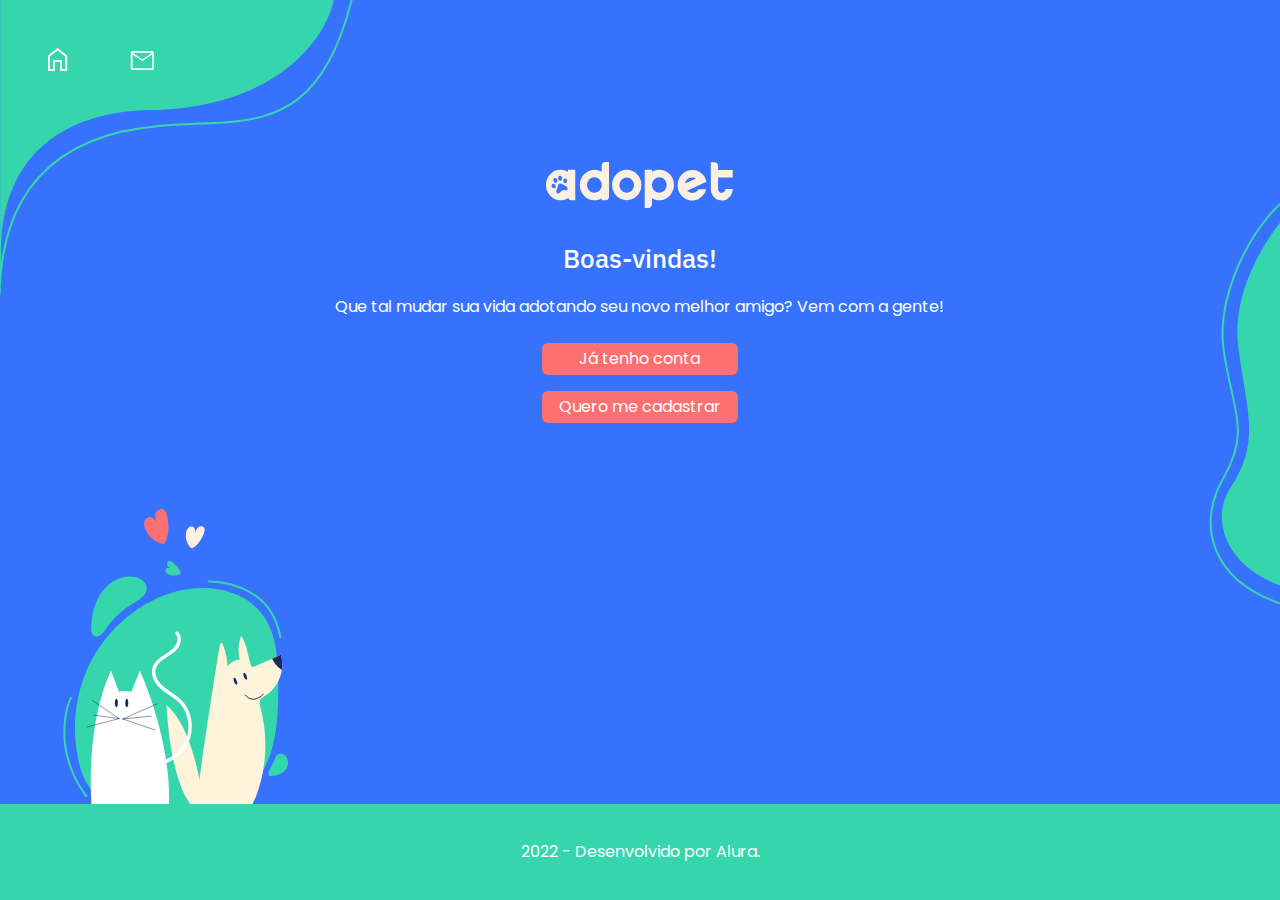
<file: index/index.html>
<!DOCTYPE html>
<html lang="en">
<head>
    <meta charset="UTF-8">
    <meta http-equiv="X-UA-Compatible" content="IE=edge">
    <meta name="viewport" content="width=device-width, initial-scale=1.0">
    <title>Página inicial</title>
    <link rel="stylesheet" href="../reset.css" >
    <link rel="preconnect" href="https://fonts.googleapis.com">
    <link rel="preconnect" href="https://fonts.gstatic.com" crossorigin>
    <link href="https://fonts.googleapis.com/css2?family=Poppins:wght@400;500&display=swap" rel="stylesheet">    
    <link href="https://fonts.googleapis.com/css2?family=IBM+Plex+Sans:wght@500&display=swap" rel="stylesheet">
    <link rel="stylesheet" href="../style.css"/>
    
</head>
<body class="fundo-azul">
    <header class="cabecalho">       
        <nav class="navegacao">
            <a href="#"><img src="../assets/imagens/Casa.png" alt="Página inicial" id="imagemCasa"></a>
            <a href="#"><img src="../assets/imagens/Mensagens.png" alt="Caixa de mensagens"></a>
        </nav>        
    </header>

    <main class="principal">
        <img src="../assets/imagens/Logo.svg" alt="Logomarca da Adopet" class="principal__logo">        
        <h1 class="principal__titulo">Boas-vindas!</h1>
        <p class="principal__texto">Que tal mudar sua vida adotando seu novo melhor amigo? Vem com a gente!</p>
        <a href="#" class="principal_link" >Já tenho conta</a>
        <a href="#" class="principal_link" >Quero me cadastrar</a>

        <!--<img src="assets/imagens/Ilustração1.svg" alt="Desenho de um gato e um cachorro" class="ilustracao">-->  
    </main>

    <footer class="rodape">
        <p class="rodape__texto">2022 - Desenvolvido por Alura.</p>
    </footer>
    
</body>
</html>
</file>
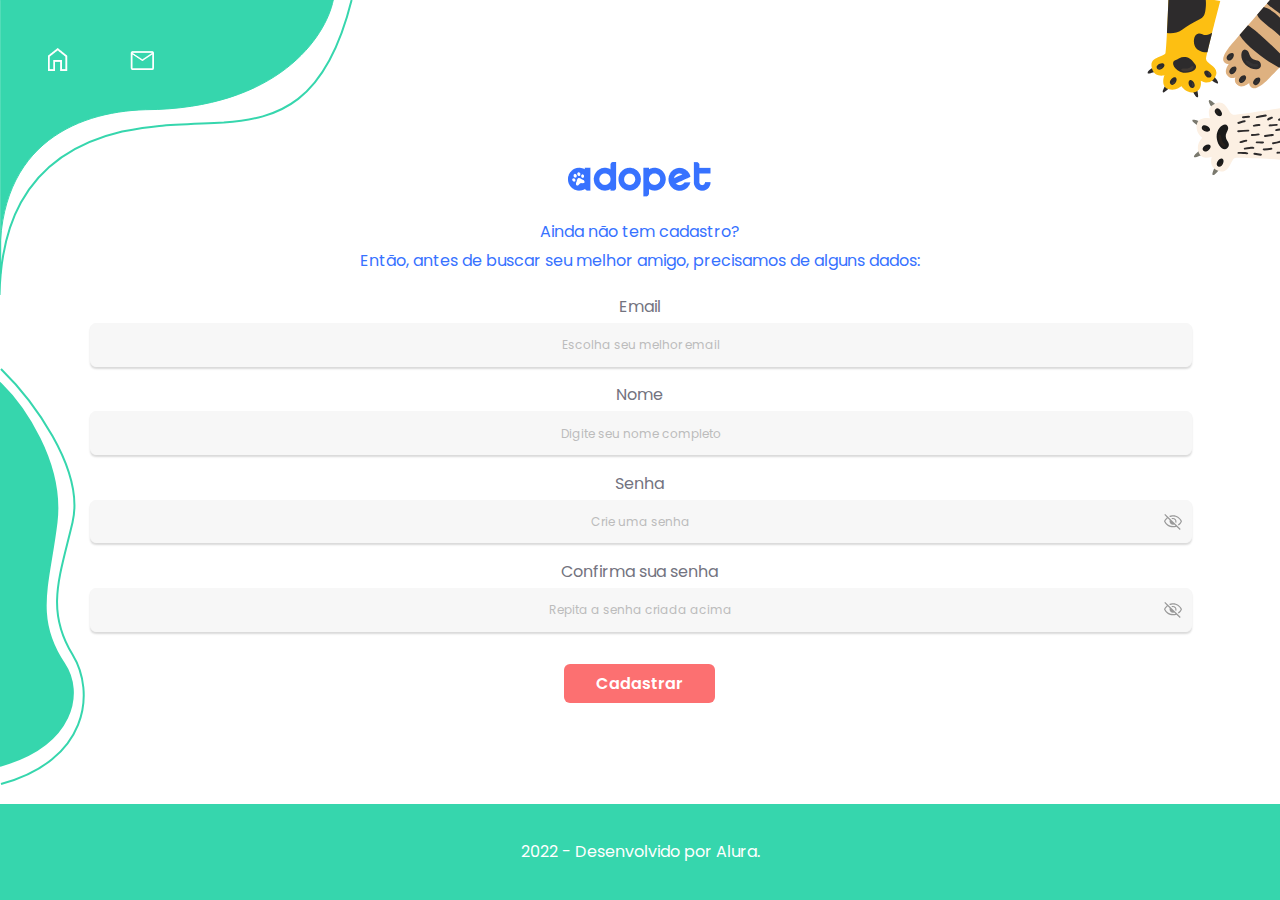
<file: cadastro/cadastro.html>
<!DOCTYPE html>
<html lang="en">
<head>
    <meta charset="UTF-8">
    <meta http-equiv="X-UA-Compatible" content="IE=edge">
    <meta name="viewport" content="width=device-width, initial-scale=1.0">
    <title>Cadastro</title>
    <link rel="stylesheet" href="../reset.css" >
    <link rel="preconnect" href="https://fonts.googleapis.com">
    <link rel="preconnect" href="https://fonts.gstatic.com" crossorigin>
    <link href="https://fonts.googleapis.com/css2?family=Poppins:wght@400;500&display=swap" rel="stylesheet">    
    <link href="https://fonts.googleapis.com/css2?family=IBM+Plex+Sans:wght@500&display=swap" rel="stylesheet">
    <link rel="stylesheet" href="../style.css"/>
    
</head>
<body class="fundo-branco-com-patas">
    <header class="cabecalho__cadastro">       
        <nav class="navegacao_cadastro">
            <a href="#"><img src="../assets/imagens/Casa.png" alt="Página inicial" id="imagemCasa"></a>
            <a href="#"><img src="../assets/imagens/Mensagens.png" alt="Caixa de mensagens"></a>
        </nav>        
    </header>

    <main class="principal__cadastro">
        <img src="../assets/imagens/Logo-azul.png" alt="Logomarca da Adopet" class="principal__cadastro-logo">
        <div class="principal__cadastro-caixa-texto">
            <p class="principal__cadastro-texto">Ainda não tem cadastro?</p>     
            <p class="principal__cadastro-texto">Então, antes de buscar seu melhor amigo, precisamos de alguns dados:</p>
        </div>
        
        <form class="formulario__cadastro">
            <label class="formulario__cadastro-label">Email</label>
            <input type="text" placeholder="Escolha seu melhor email" class="formulario__cadastro-input">
            <label class="formulario__cadastro-label">Nome</label>
            <input type="text" placeholder="Digite seu nome completo" class="formulario__cadastro-input">
            <label class="formulario__cadastro-label">Senha</label>
            <input type="password" placeholder="Crie uma senha" class="formulario__cadastro-input formulario__cadastro-input-olho">
            <label class="formulario__cadastro-label">Confirma sua senha</label>
            <input type="password" placeholder="Repita a senha criada acima" class="formulario__cadastro-input formulario__cadastro-input-olho">            
        </form>        
        
        <a href="#" class="botao_cadastro-link" >Cadastrar</a>         
    </main>

    <footer class="rodape">
        <p class="rodape__texto">2022 - Desenvolvido por Alura.</p>
    </footer>
    
</body>
</html>
</file>
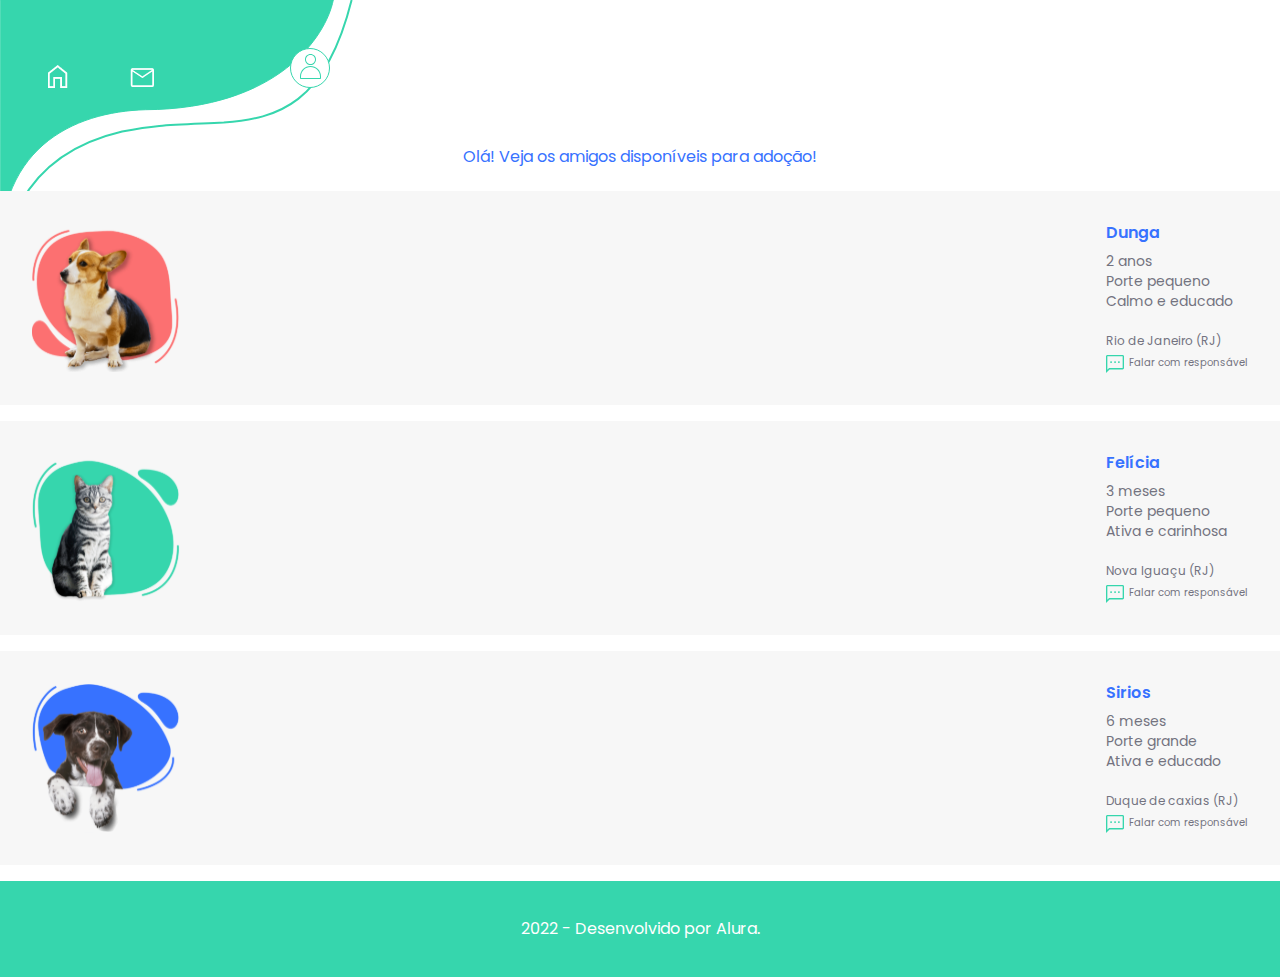
<file: home/home.html>
<!DOCTYPE html>
<html lang="en">
<head>
    <meta charset="UTF-8">
    <meta http-equiv="X-UA-Compatible" content="IE=edge">
    <meta name="viewport" content="width=device-width, initial-scale=1.0">
    <title>Home</title>
    <link rel="stylesheet" href="../reset.css" >
    <link rel="preconnect" href="https://fonts.googleapis.com">
    <link rel="preconnect" href="https://fonts.gstatic.com" crossorigin>
    <link href="https://fonts.googleapis.com/css2?family=Poppins:wght@400;500&display=swap" rel="stylesheet">    
    <link href="https://fonts.googleapis.com/css2?family=IBM+Plex+Sans:wght@500&display=swap" rel="stylesheet">
    <link rel="stylesheet" href="../style.css"/>
    
</head>
<body class="fundo-home">
    <header class="cabecalho__home">       
        <nav class="navegacao__home">
            <a href="#"><img src="../assets/imagens/Casa.png" alt="Página inicial" id="imagemCasa"></a>
            <a href="#"><img src="../assets/imagens/Mensagens.png" alt="Caixa de mensagens"></a>
            <a href="#"><img src="../assets/imagens/Usuário.svg" alt="Usuário" id="imagem-usuario"></a>
        </nav>        
    </header>

    <main class="principal__home">
        <div class="principal__home-caixa-texto">
            <p class="principal__home-texto">Olá! Veja os amigos disponíveis para adoção!</p>     
        </div>
        
        <div class="card__home">
            <img src="../assets/imagens/Dunga.svg" alt="Foto do cachorro" class="card__home-imagem-animal">
            <div class="card__home-dados-animal">
                <h2 class="card__home-nome-animal">Dunga</h2>
                <p class="card__home-descricao-animal">2 anos</p>
                <p class="card__home-descricao-animal">Porte pequeno</p>
                <p class="card__home-descricao-animal">Calmo e educado</p>
                <p class="card__home-cidade-animal">Rio de Janeiro (RJ)</p>
                <div class="card__home-mensagem">
                    <img src="../assets/imagens/Mensagem-verde.svg">
                    <p class="card__home-mensagem-responsavel">Falar com responsável</p>
                </div>          
            </div>
        </div>

        <div class="card__home">
            <img src="../assets/imagens/Felícia.svg" alt="Foto de um gato" class="card__home-imagem-animal">
            <div class="card__home-dados-animal">
                <h2 class="card__home-nome-animal">Felícia</h2>
                <p class="card__home-descricao-animal">3 meses</p>
                <p class="card__home-descricao-animal">Porte pequeno</p>
                <p class="card__home-descricao-animal">Ativa e carinhosa</p>
                <p class="card__home-cidade-animal">Nova Iguaçu (RJ)</p>
                <div class="card__home-mensagem">
                    <img src="../assets/imagens/Mensagem-verde.svg">
                    <p class="card__home-mensagem-responsavel">Falar com responsável</p>
                </div>          
            </div>
        </div>

        <div class="card__home">
            <img src="../assets/imagens/Sirius.svg" alt="Foto de um cachorro" class="card__home-imagem-animal">
            <div class="card__home-dados-animal">
                <h2 class="card__home-nome-animal">Sirios</h2>
                <p class="card__home-descricao-animal">6 meses</p>
                <p class="card__home-descricao-animal">Porte grande</p>
                <p class="card__home-descricao-animal">Ativa e educado</p>
                <p class="card__home-cidade-animal">Duque de caxias (RJ)</p>
                <div class="card__home-mensagem">
                    <img src="../assets/imagens/Mensagem-verde.svg">
                    <p class="card__home-mensagem-responsavel">Falar com responsável</p>
                </div>          
            </div>
        </div>
    </main>

    <footer class="rodape">
        <p class="rodape__texto">2022 - Desenvolvido por Alura.</p>
    </footer>
    
</body>
</html>
</file>
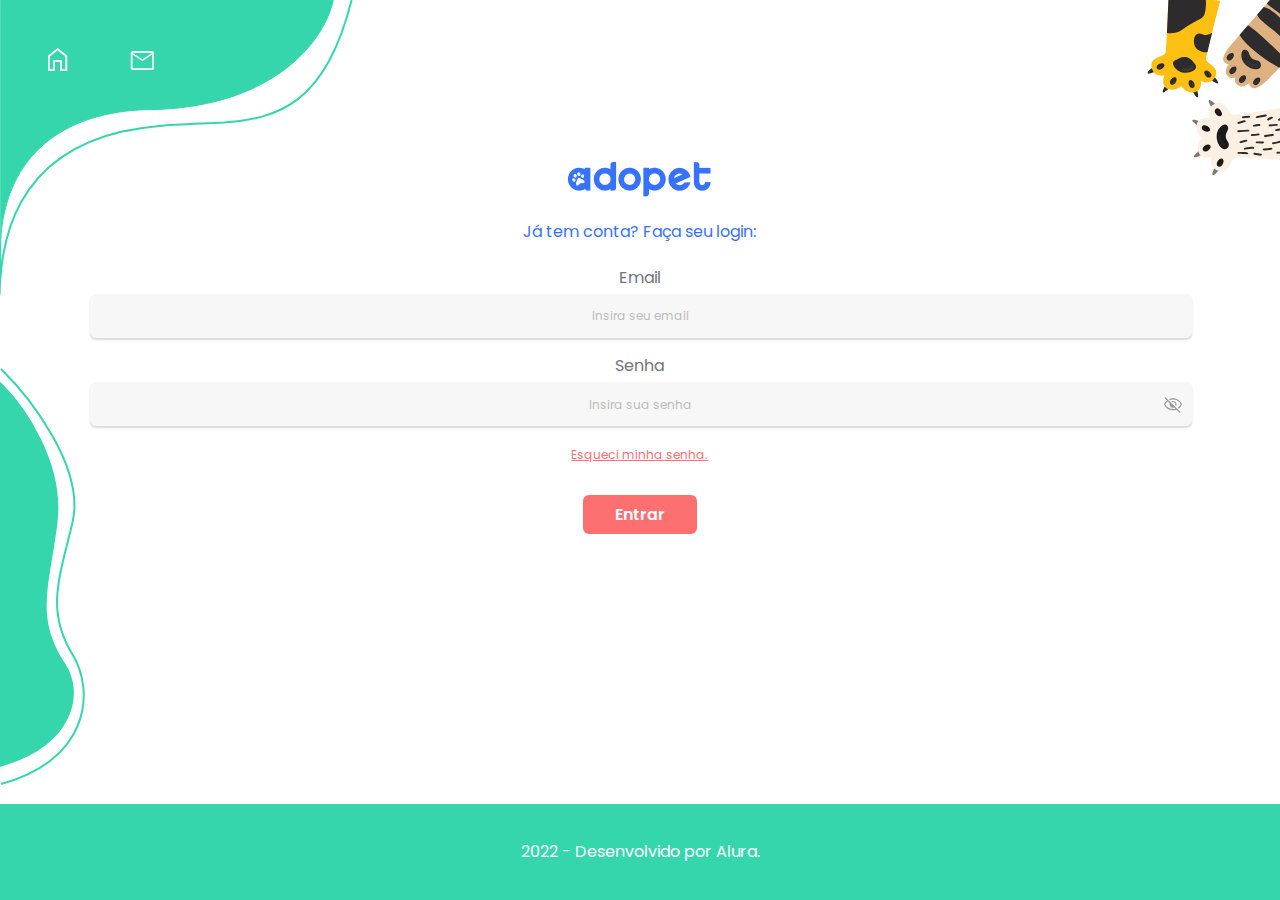
<file: login/login.html>
<!DOCTYPE html>
<html lang="en">
<head>
    <meta charset="UTF-8">
    <meta http-equiv="X-UA-Compatible" content="IE=edge">
    <meta name="viewport" content="width=device-width, initial-scale=1.0">
    <title>Login</title>
    <link rel="stylesheet" href="../reset.css" >
    <link rel="preconnect" href="https://fonts.googleapis.com">
    <link rel="preconnect" href="https://fonts.gstatic.com" crossorigin>
    <link href="https://fonts.googleapis.com/css2?family=Poppins:wght@400;500&display=swap" rel="stylesheet">    
    <link href="https://fonts.googleapis.com/css2?family=IBM+Plex+Sans:wght@500&display=swap" rel="stylesheet">
    <link rel="stylesheet" href="../style.css"/>
    
</head>
<body class="fundo-branco-com-patas">
    <header class="cabecalho__login">       
        <nav class="navegacao__login">
            <a href="#"><img src="../assets/imagens/Casa.png" alt="Página inicial" id="imagemCasa"></a>
            <a href="#"><img src="../assets/imagens/Mensagens.png" alt="Caixa de mensagens"></a>
        </nav>        
    </header>

    <main class="principal__login">
        <img src="../assets/imagens/Logo-azul.png" alt="Logomarca da Adopet" class="principal__login-logo">
        <div class="principal__login-caixa-texto">
            <p class="principal__login-texto">Já tem conta? Faça seu login:</p>     
        </div>
        
        <form class="formulario__login">
            <label class="formulario__login-label">Email</label>
            <input type="text" placeholder="Insira seu email" class="formulario__login-input">
            <label class="formulario__login-label">Senha</label>
            <input type="password" placeholder="Insira sua senha" class="formulario__login-input formulario__login-input-olho">
            <a href="#" class="formulario_login-link">Esqueci minha senha.</a>                       
        </form>        
        
        <a href="#" class="botao_login-link">Entrar</a>         
    </main>

    <footer class="rodape">
        <p class="rodape__texto">2022 - Desenvolvido por Alura.</p>
    </footer>
    
</body>
</html>
</file>
<file: style.css>
@import url("index/index.css");
@import url("cadastro/cadastro.css");
@import url("login/login.css");
@import url("home/home.css");

:root{
    --azul: #3772FF;
    --verde: #36D6AD;
    --coral: #FC7071;
    --creme: #FCF0E3;
    --cinza: #737380;
    --cinza-claro: #BCBCBC;
    --cinza-claro-fundos: #F7F7F7;
    --branco: #FFFFFF;
    --cor-de-fundo: #E5E5E5;

    --fonte-principal: 'Poppins', sans-serif;
    --fonte-secundaria: 'IBM Plex Sans', sans-serif;
}

body{    
    font-family: var(--fonte-principal);
    font-size: 16px;
    font-weight: 400;
    min-height: 100vh;
}
</file>
